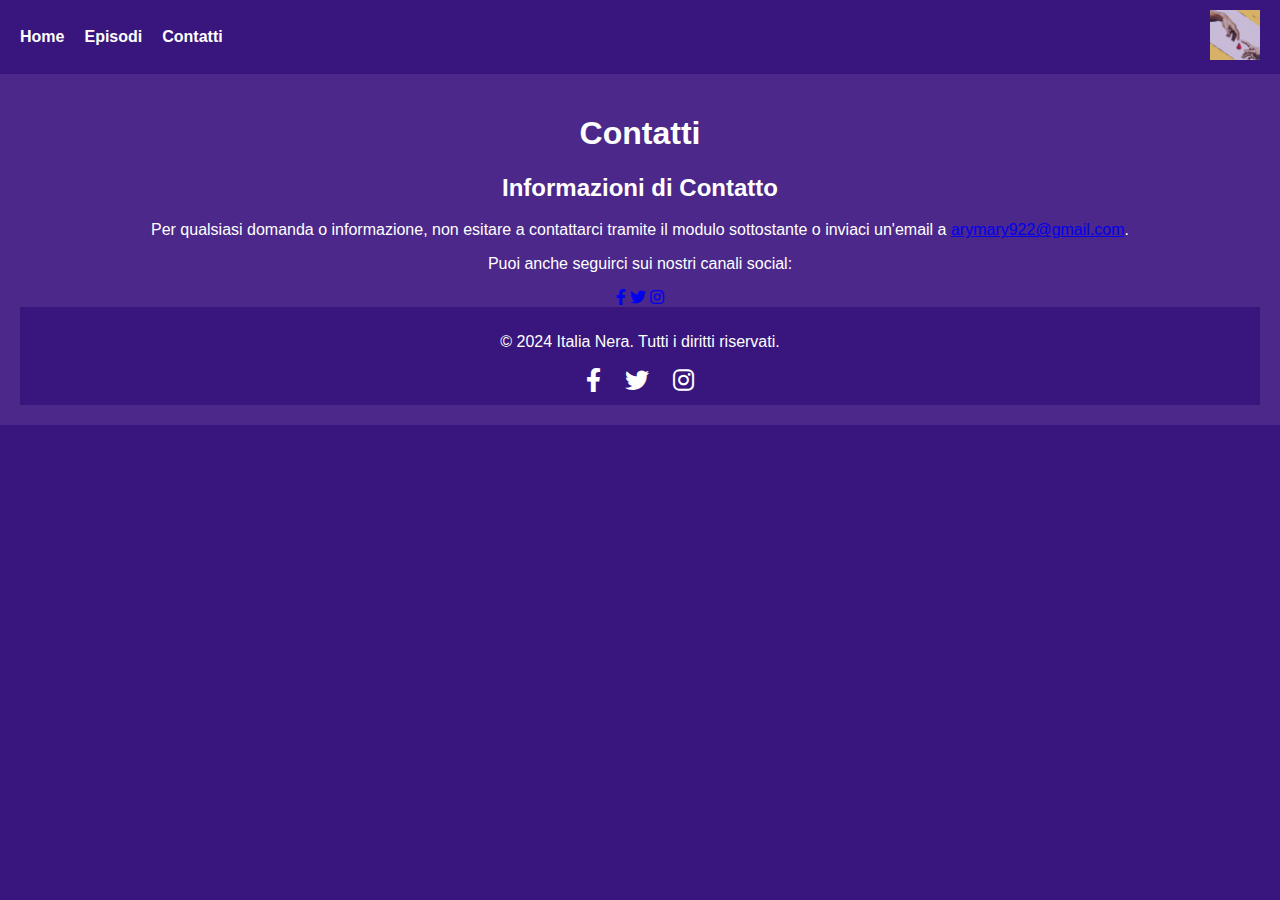
<file: contatti.html>
<!DOCTYPE html>
<html lang="it">
<head>
    <meta charset="UTF-8">
    <meta name="viewport" content="width=device-width, initial-scale=1.0">
    <title>Contatti - Italia Nera</title>
    <link rel="stylesheet" href="css/styles.css">
    <link rel="stylesheet" href="https://cdnjs.cloudflare.com/ajax/libs/font-awesome/6.0.0-beta3/css/all.min.css">
</head>
<body>
    <header>
        <nav>
            <ul>
                <li><a href="index.html">Home</a></li>
                <li><a href="episodi.html">Episodi</a></li>
                <li><a href="contatti.html">Contatti</a></li>
            </ul>
        </nav>
        <div class="logo">
            <img src="assets/logo.png" alt="Logo" class="logo-img">
        </div>
    </header>

    <section class="content">
        <h1>Contatti</h1>
        
        <section class="contact-info">
            <h2>Informazioni di Contatto</h2>
            <p>Per qualsiasi domanda o informazione, non esitare a contattarci tramite il modulo sottostante o inviaci un'email a <a href="mailto:arymary922@gmail.com">arymary922@gmail.com</a>.</p>
            <p>Puoi anche seguirci sui nostri canali social:</p>
            <div class="social-icons">
                <a href="#"><i class="fab fa-facebook-f"></i></a>
                <a href="#"><i class="fab fa-twitter"></i></a>
                <a href="#"><i class="fab fa-instagram"></i></a>
            </div>
        </section>
    <footer>
        <p>&copy; 2024 Italia Nera. Tutti i diritti riservati.</p>
        <div class="social-icons">
            <a href="#"><i class="fab fa-facebook-f"></i></a>
            <a href="#"><i class="fab fa-twitter"></i></a>
            <a href="#"><i class="fab fa-instagram"></i></a>
        </div>
    </footer>
</body>
</html>
</file>
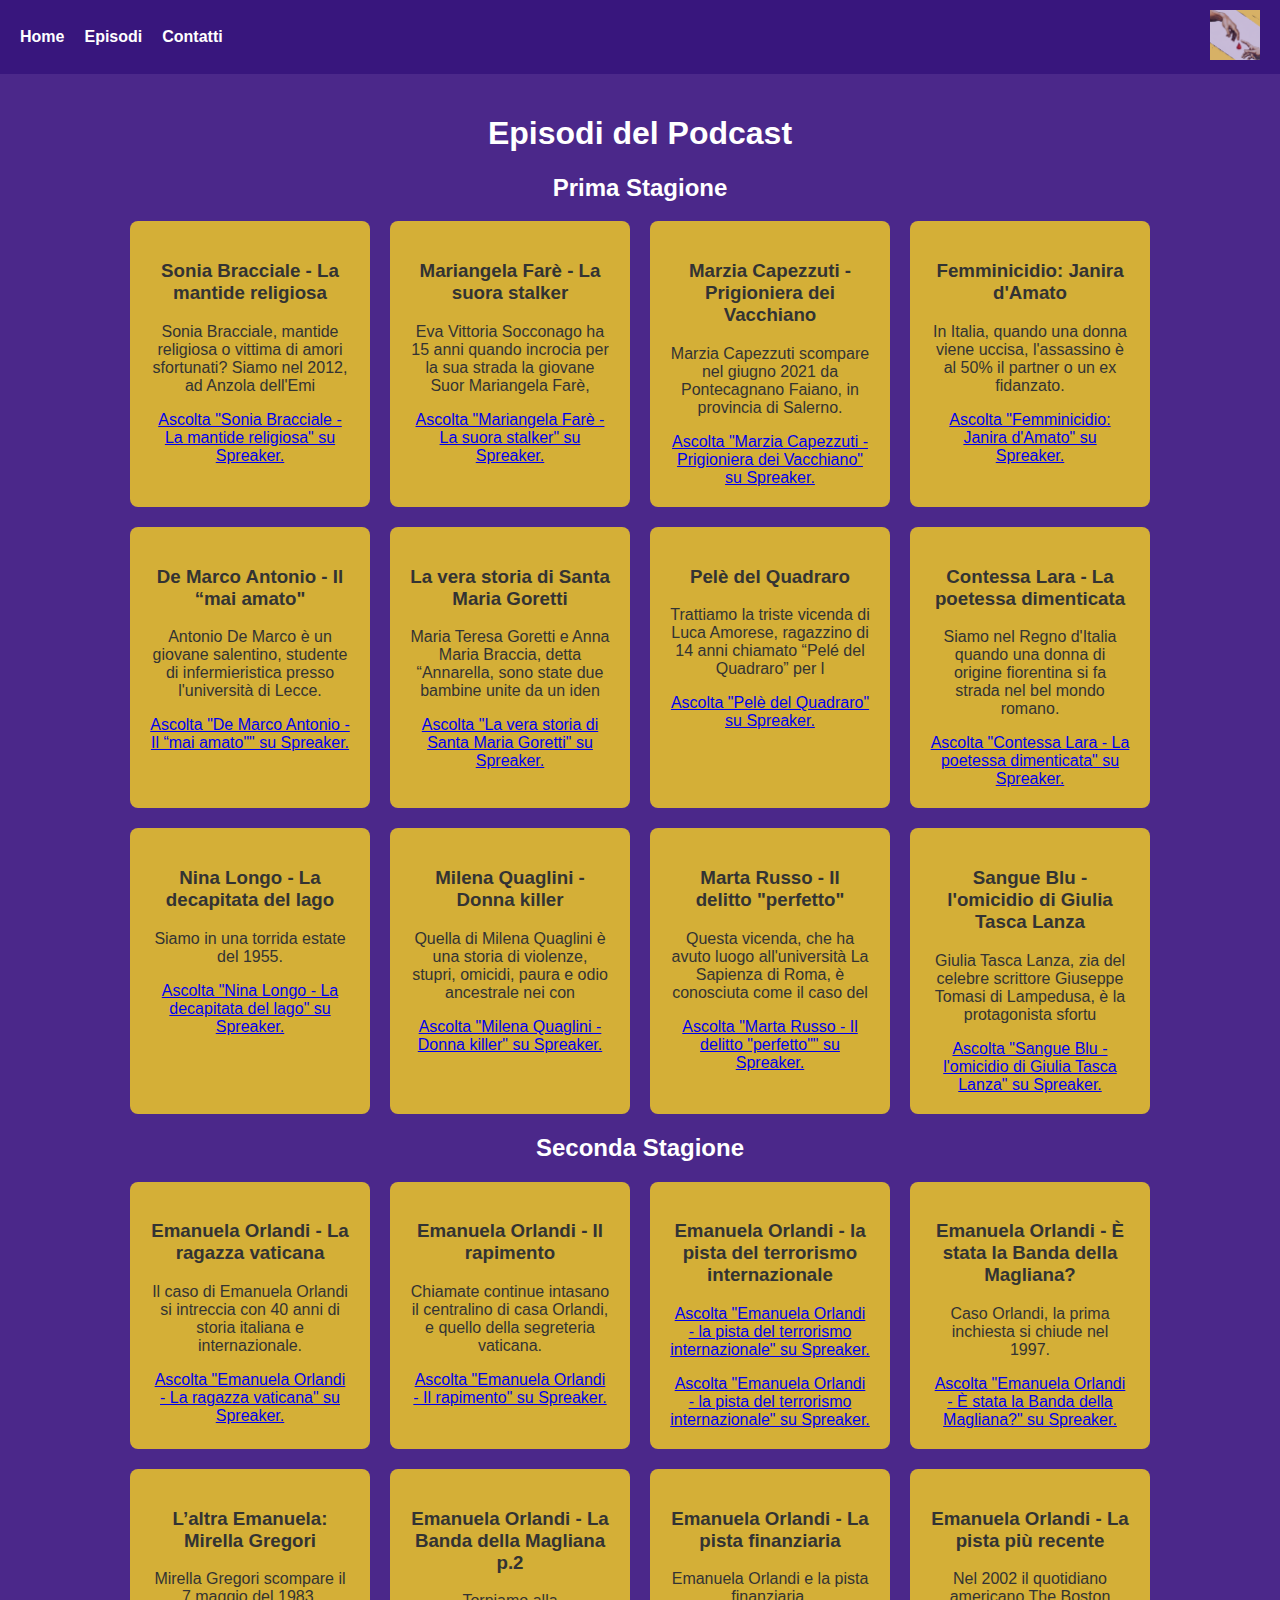
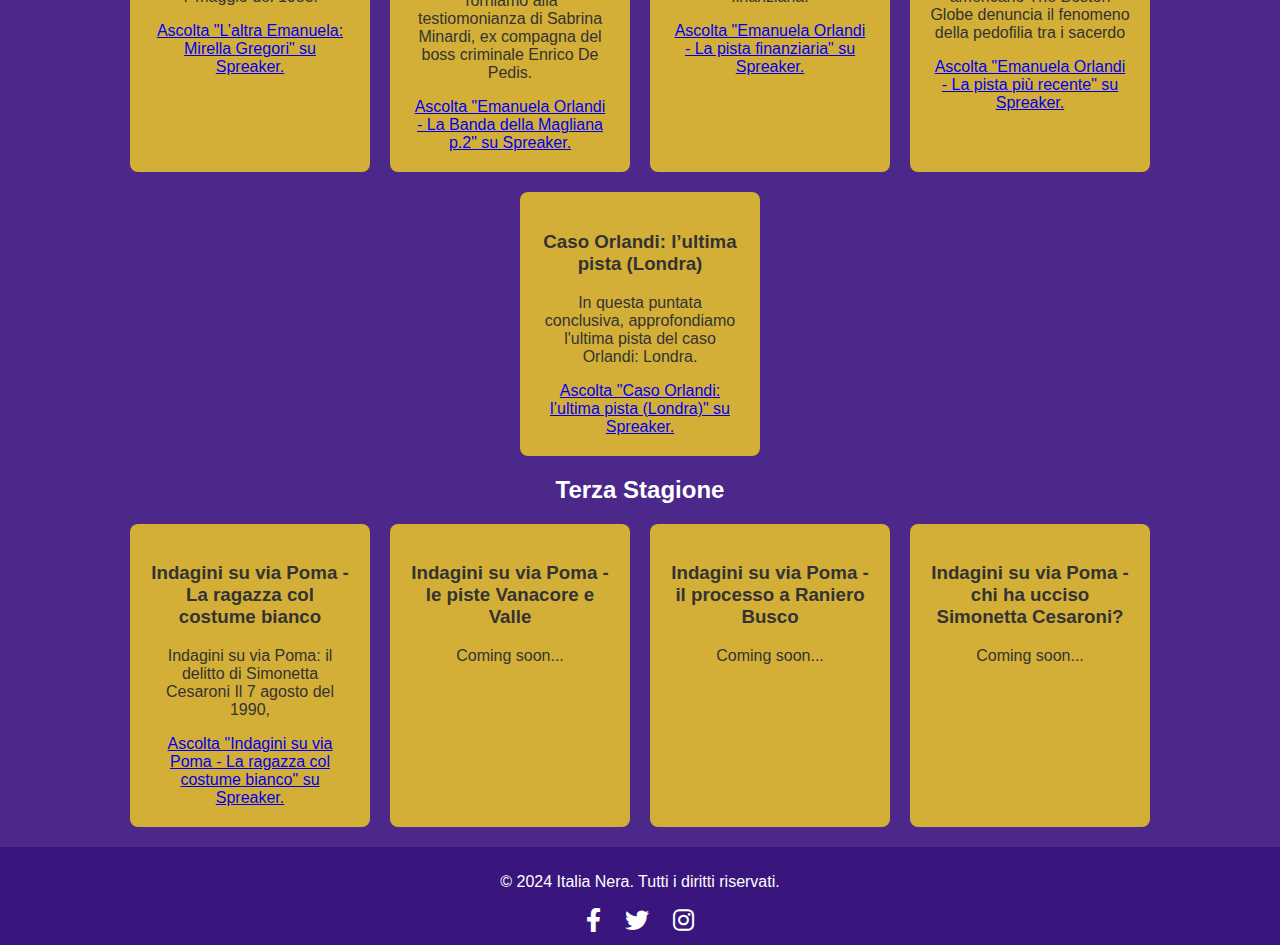
<file: episodi.html>
<!DOCTYPE html>
<html lang="it">
<head>
    <meta charset="UTF-8">
    <meta name="viewport" content="width=device-width, initial-scale=1.0">
    <title>Episodi - Italia Nera</title>
    <link rel="stylesheet" href="css/styles.css">
    <link rel="stylesheet" href="https://cdnjs.cloudflare.com/ajax/libs/font-awesome/6.0.0-beta3/css/all.min.css">
</head>
<body>
    <header>
        <nav>
            <ul>
                <li><a href="index.html">Home</a></li>
                <li><a href="episodi.html">Episodi</a></li>
                <li><a href="contatti.html">Contatti</a></li>
            </ul>
        </nav>
        <div class="logo">
            <img src="assets/logo.png" alt="Logo" class="logo-img">
        </div>
    </header>

    <section class="content">
        <h1>Episodi del Podcast</h1>
        
        <!-- Prima Stagione -->
        <section class="season">
            <h2>Prima Stagione</h2>
            <div class="episodes">
                <div class="episode-card">
                    <h3>Sonia Bracciale - La mantide religiosa</h3>
                    <p>Sonia Bracciale, mantide religiosa o vittima di amori sfortunati? Siamo nel 2012, ad Anzola dell'Emilia, quando Dino Reatti viene brutalmente assassinato da due uomini giunti fino al suo casale per dargli una "sonora mazziata". I due carnefici condividono l'amore verso una stessa donna, che risponde al nome di Sonia Bracciale, moglie di Dino Reatti. Che sia lei la mandante dell'omicidio?</p>
                    <a class="spreaker-player" href="https://www.spreaker.com/episode/sonia-bracciale-la-mantide-religiosa--51726837" data-resource="episode_id=51726837" data-width="100%" data-height="200px" data-theme="light" data-playlist="false" data-playlist-continuous="false" data-chapters-image="true" data-episode-image-position="right" data-hide-logo="false" data-hide-likes="false" data-hide-comments="false" data-hide-sharing="false" data-hide-download="true">Ascolta "Sonia Bracciale - La mantide religiosa" su Spreaker.</a>
                </div>
                <div class="episode-card">
                    <h3>Mariangela Farè - La suora stalker</h3>
                    <p>Eva Vittoria Socconago ha 15 anni quando incrocia per la sua strada la giovane Suor Mariangela Farè, 38enne sprintosa che rianima l'oratorio Sant'Edoardo di Busto Arsizio. Tra le due nasce un rapporto stretto, fatto di confidenze e giochi segreti; un rapporto che Suor Mariangela descrive come quello tra due "best friends". Eva, però, cambia: si allontana dai genitori e dalle amiche, smette di frequentare i ragazzi. Tutto questo per il volere di una persona a lei molto vicina, e che su di lei ha un potere immenso: Suor Mariangela. Il 21 giugno del 2011 Eva si toglie la vita senza lasciare nessuna spiegazione.</p>
                    <a class="spreaker-player" href="https://www.spreaker.com/episode/mariangela-fare-la-suora-stalker--51780753" data-resource="episode_id=51780753" data-width="100%" data-height="200px" data-theme="light" data-playlist="false" data-playlist-continuous="false" data-chapters-image="true" data-episode-image-position="right" data-hide-logo="false" data-hide-likes="false" data-hide-comments="false" data-hide-sharing="false" data-hide-download="true">Ascolta "Mariangela Farè - La suora stalker" su Spreaker.</a>
                </div>
                <div class="episode-card">
                    <h3>Marzia Capezzuti - Prigioniera dei Vacchiano</h3>
                    <p>Marzia Capezzuti scompare nel giugno 2021 da Pontecagnano Faiano, in provincia di Salerno. La ragazza è affetta da un ritardo mentale di tipo medio e per questo percepisce una pensione di invalidità. Sarà proprio questa pensione a far sospettare agli inquirenti che la ragazza sia stata uccisa dai Vacchiano, la famiglia del ragazzo di Marzia.</p>
                    <a class="spreaker-player" href="https://www.spreaker.com/episode/marzia-capezzuti-prigioniera-dei-vacchiano--51867181" data-resource="episode_id=51867181" data-width="100%" data-height="200px" data-theme="light" data-playlist="false" data-playlist-continuous="false" data-chapters-image="true" data-episode-image-position="right" data-hide-logo="false" data-hide-likes="false" data-hide-comments="false" data-hide-sharing="false" data-hide-download="true">Ascolta "Marzia Capezzuti - Prigioniera dei Vacchiano" su Spreaker.</a>
                </div>
                <div class="episode-card">
                    <h3>Femminicidio: Janira d'Amato</h3>
                    <p>In Italia, quando una donna viene uccisa, l'assassino è al 50% il partner o un ex fidanzato. In questo episodio, raccontiamo la triste vicenda del femminicidio di Janira D'amato. Questa ragazza aveva appena ventuno anni quando è stata uccisa dal suo ex Alessio Alamia. Ripercorriamo la storia di un amore malato che ha portato alla morte di un'innocente, ritenuta però "colpevole" per aver detto di no ed inseguito il suo sogno di diventare pasticciera.</p>
                    <a class="spreaker-player" href="https://www.spreaker.com/episode/femminicidio-janira-d-amato--51984240" data-resource="episode_id=51984240" data-width="100%" data-height="200px" data-theme="light" data-playlist="false" data-playlist-continuous="false" data-chapters-image="true" data-episode-image-position="right" data-hide-logo="false" data-hide-likes="false" data-hide-comments="false" data-hide-sharing="false" data-hide-download="true">Ascolta "Femminicidio: Janira d&#39;Amato" su Spreaker.</a>
                </div>
                <div class="episode-card">
                    <h3>De Marco Antonio - Il “mai amato"</h3>
                    <p>Antonio De Marco è un giovane salentino, studente di infermieristica presso l'università di Lecce. È un ragazzo solitario, con la passione per i manga e pochi amici con cui uscire. Ma soprattutto, Antonio De Marco non è mai stato amato da nessuna ragazza. È questo che scatenerà il suo furore contro una coppia di sua conoscenza...</p>
                    <a class="spreaker-player" href="https://www.spreaker.com/episode/de-marco-antonio-il-mai-amato--52112459" data-resource="episode_id=52112459" data-width="100%" data-height="200px" data-theme="light" data-playlist="false" data-playlist-continuous="false" data-chapters-image="true" data-episode-image-position="right" data-hide-logo="false" data-hide-likes="false" data-hide-comments="false" data-hide-sharing="false" data-hide-download="true">Ascolta "De Marco Antonio - Il “mai amato&quot;" su Spreaker.</a>
                </div>
                <div class="episode-card">
                    <h3>La vera storia di Santa Maria Goretti</h3>
                    <p>Maria Teresa Goretti e Anna Maria Braccia, detta “Annarella, sono state due bambine unite da un identico, triste, destino. Se però l’una è ricordata perché dichiarata “santa”, la vicenda di Annarella è sprofondata nell’oblio...</p>
                    <a class="spreaker-player" href="https://www.spreaker.com/episode/la-vera-storia-di-santa-maria-goretti--52231115" data-resource="episode_id=52231115" data-width="100%" data-height="200px" data-theme="light" data-playlist="false" data-playlist-continuous="false" data-chapters-image="true" data-episode-image-position="right" data-hide-logo="false" data-hide-likes="false" data-hide-comments="false" data-hide-sharing="false" data-hide-download="true">Ascolta "La vera storia di Santa Maria Goretti" su Spreaker.</a>
                </div>
                <div class="episode-card">
                    <h3>Pelè del Quadraro</h3>
                    <p>Trattiamo la triste vicenda di Luca Amorese, ragazzino di 14 anni chiamato “Pelé del Quadraro” per la somiglianza fisica con il noto campione, con cui aveva in comune anche un grande talento per il calcio.</p>
                    <a class="spreaker-player" href="https://www.spreaker.com/episode/pele-del-quadraro--52503621" data-resource="episode_id=52503621" data-width="100%" data-height="200px" data-theme="light" data-playlist="false" data-playlist-continuous="false" data-chapters-image="true" data-episode-image-position="right" data-hide-logo="false" data-hide-likes="false" data-hide-comments="false" data-hide-sharing="false" data-hide-download="true">Ascolta "Pelè del Quadraro" su Spreaker.</a>
                </div>
                <div class="episode-card">
                    <h3>Contessa Lara - La poetessa dimenticata</h3>
                    <p>Siamo nel Regno d'Italia quando una donna di origine fiorentina si fa strada nel bel mondo romano. E' la Contessa Lara, nome sotto cui si cela l'identità di Evelina Cattermole. Poetessa, giornalista mondana, donna dal grande fascino, Evelina Cattermole ha già fatto strage di cuori quando arriva a Roma nel 1886. Alla fine, però, la sua natura vitale verrà stroncata da una terribile vicenda...</p>
                    <a class="spreaker-player" href="https://www.spreaker.com/episode/contessa-lara-la-poetessa-dimenticata--52571784" data-resource="episode_id=52571784" data-width="100%" data-height="200px" data-theme="light" data-playlist="false" data-playlist-continuous="false" data-chapters-image="true" data-episode-image-position="right" data-hide-logo="false" data-hide-likes="false" data-hide-comments="false" data-hide-sharing="false" data-hide-download="true">Ascolta "Contessa Lara - La poetessa dimenticata" su Spreaker.</a>
                </div>
                <div class="episode-card">
                    <h3>Nina Longo - La decapitata del lago</h3>
                    <p>Siamo in una torrida estate del 1955. Vicino al lago di Albano viene ritrovato il cadavere di una giovane donna. Ma c'è un particolare che terrorizza coloro che lo ritrovano: il corpo è mutilato alla testa. Chi è questa donna che verrà agli onori della cronaca con il soprannome di "decapitata del lago"? E chi è il suo assassino? Se alla prima domanda si è trovata una risposta, alla seconda ancora no...</p>
                    <a class="spreaker-player" href="https://www.spreaker.com/episode/nina-longo-la-decapitata-del-lago--52637359" data-resource="episode_id=52637359" data-width="100%" data-height="200px" data-theme="light" data-playlist="false" data-playlist-continuous="false" data-chapters-image="true" data-episode-image-position="right" data-hide-logo="false" data-hide-likes="false" data-hide-comments="false" data-hide-sharing="false" data-hide-download="true">Ascolta "Nina Longo - La decapitata del lago" su Spreaker.</a>
                </div>
                <div class="episode-card">
                    <h3>Milena Quaglini - Donna killer</h3>
                    <p>Quella di Milena Quaglini è una storia di violenze, stupri, omicidi, paura e odio ancestrale nei confronti dell'altro sesso. Mario, Angelo e il signor Giusto, tre uomini vittime della violenza della killer-Millena, così efferata eppure così lucida prima e dopo l'atto criminoso. Ma cos'ha spinto questa donna minuta e graziosa a macchiarsi di tali atrocità?</p>
                    <a class="spreaker-player" href="https://www.spreaker.com/episode/milena-quaglini-donna-killer--52784990" data-resource="episode_id=52784990" data-width="100%" data-height="200px" data-theme="light" data-playlist="false" data-playlist-continuous="false" data-chapters-image="true" data-episode-image-position="right" data-hide-logo="false" data-hide-likes="false" data-hide-comments="false" data-hide-sharing="false" data-hide-download="true">Ascolta "Milena Quaglini - Donna killer" su Spreaker.</a>
                </div>
                <div class="episode-card">
                    <h3>Marta Russo - Il delitto "perfetto"</h3>
                    <p>Questa vicenda, che ha avuto luogo all'università La Sapienza di Roma, è conosciuta come il caso del "Delitto Perfetto". Una ragazza, Marta Russo, sarebbe morta perché due assistenti di Filosofia del Diritto avrebbero voluto provare a compiere un omicidio senza lasciare tracce. Eppure, più che di un delitto perfetto, qui sembra che ci si trovi davanti a un omicidio incomprensibile.</p>
                    <a class="spreaker-player" href="https://www.spreaker.com/episode/marta-russo-il-delitto-perfetto--53173965" data-resource="episode_id=53173965" data-width="100%" data-height="200px" data-theme="light" data-playlist="false" data-playlist-continuous="false" data-chapters-image="true" data-episode-image-position="right" data-hide-logo="false" data-hide-likes="false" data-hide-comments="false" data-hide-sharing="false" data-hide-download="true">Ascolta "Marta Russo - Il delitto &quot;perfetto&quot;" su Spreaker.</a>
                </div>
                <div class="episode-card">
                    <h3>Sangue Blu - l'omicidio di Giulia Tasca Lanza</h3>
                    <p>Giulia Tasca Lanza, zia del celebre scrittore Giuseppe Tomasi di Lampedusa, è la protagonista sfortunata di questa storia. Un triangolo di sangue "blu" che ha fatto scalpore tra i giornali dell'epoca e che è arrivato a coinvolgere anche gli stessi regnanti, Vittorio Emanuele III e la consorte Elena di Montenegro.</p>
                    <a class="spreaker-player" href="https://www.spreaker.com/episode/sangue-blu-l-omicidio-di-giulia-tasca-lanza--53371118" data-resource="episode_id=53371118" data-width="100%" data-height="200px" data-theme="light" data-playlist="false" data-playlist-continuous="false" data-chapters-image="true" data-episode-image-position="right" data-hide-logo="false" data-hide-likes="false" data-hide-comments="false" data-hide-sharing="false" data-hide-download="true">Ascolta "Sangue Blu - l&#39;omicidio di Giulia Tasca Lanza" su Spreaker.</a>
                </div>
            </div>
        </section>

        <!-- Seconda Stagione -->
        <section class="season">
            <h2>Seconda Stagione</h2>
            <div class="episodes">
                <div class="episode-card">
                    <h3>Emanuela Orlandi - La ragazza vaticana</h3>
                    <p>Il caso di Emanuela Orlandi si intreccia con 40 anni di storia italiana e internazionale. Siamo in una calda estate del 1983 quando una quindicenne, cittadina vaticana, scompare nel nulla. Ancora oggi, i familiari lottano per scoprire la verità su quello che le è successo. Dov'è Emanuela? In questo primo episodio ripercorriamo gli eventi che si sono succeduti dal giorno nel sua scomparsa.</p>
                    <a class="spreaker-player" href="https://www.spreaker.com/episode/emanuela-orlandi-la-ragazza-vaticana--54023123" data-resource="episode_id=54023123" data-width="100%" data-height="200px" data-theme="light" data-playlist="false" data-playlist-continuous="false" data-chapters-image="true" data-episode-image-position="right" data-hide-logo="false" data-hide-likes="false" data-hide-comments="false" data-hide-sharing="false" data-hide-download="true">Ascolta "Emanuela Orlandi - La ragazza vaticana" su Spreaker.</a>
                </div>
                <div class="episode-card">
                    <h3>Emanuela Orlandi - Il rapimento</h3>
                    <p>Chiamate continue intasano il centralino di casa Orlandi, e quello della segreteria vaticana. Tra mitomani e depistatori, si staglia la figura di un uomo dall'accento anglosassone: l'Americano. 
                        L'uomo sostiene di essere il sequestratore di Emanuela Orlandi, e chiede uno scambio con il terrorista Ali Agca. Ma non sarà l'unico a rivendicare il rapimento della ragazza...
                        L'ombra del terrorismo internazionale si staglia sul caso Orlandi, e il primo ad esserne convinto è Papa Giovanni Paolo II. 
                        Tra "Lupi Grigi", "Fronte Turkesh" e criminalità organizzata, la scomparsa di Emanuela Orlandi inizia ad intrecciarsi con la Storia degli anni Ottanta. </p>
                    <a class="spreaker-player" href="https://www.spreaker.com/episode/emanuela-orlandi-il-rapimento--54092009" data-resource="episode_id=54092009" data-width="100%" data-height="200px" data-theme="light" data-playlist="false" data-playlist-continuous="false" data-chapters-image="true" data-episode-image-position="right" data-hide-logo="false" data-hide-likes="false" data-hide-comments="false" data-hide-sharing="false" data-hide-download="true">Ascolta "Emanuela Orlandi - Il rapimento" su Spreaker.</a>
                </div>
                <div class="episode-card">
                    <h3>Emanuela Orlandi - la pista del terrorismo internazionale</h3>
                    <p><a class="spreaker-player" href="https://www.spreaker.com/episode/emanuela-orlandi-la-pista-del-terrorismo-internazionale--54254758" data-resource="episode_id=54254758" data-width="100%" data-height="200px" data-theme="light" data-playlist="false" data-playlist-continuous="false" data-chapters-image="true" data-episode-image-position="right" data-hide-logo="false" data-hide-likes="false" data-hide-comments="false" data-hide-sharing="false" data-hide-download="true">Ascolta "Emanuela Orlandi - la pista del terrorismo internazionale" su Spreaker.</a></p>
                    <a class="spreaker-player" href="https://www.spreaker.com/episode/emanuela-orlandi-la-pista-del-terrorismo-internazionale--54254758" data-resource="episode_id=54254758" data-width="100%" data-height="200px" data-theme="light" data-playlist="false" data-playlist-continuous="false" data-chapters-image="true" data-episode-image-position="right" data-hide-logo="false" data-hide-likes="false" data-hide-comments="false" data-hide-sharing="false" data-hide-download="true">Ascolta "Emanuela Orlandi - la pista del terrorismo internazionale" su Spreaker.</a>
                </div>
                <div class="episode-card">
                    <h3>Emanuela Orlandi - È stata la Banda della Magliana?</h3>
                    <p>Caso Orlandi, la prima inchiesta si chiude nel 1997. Nel 2005, però, una chiamata anonima alla redazione di Chi l'ha visto? cambia le carte in tavola. "Per risolvere il caso di Emanuela Orlandi, andate a vedere chi è sepolto nella basilica di Sant'Apollinare". Il corpo sepolto nella basilica è quello del boss criminale Enrico de Pedis, capo della Banda della Magliana. La sua ex compagna Sabrina Minardi accusa l'uomo, oramai morto, di essere coinvolto nel caso della scomparsa di Emanuela. Sarà proprio così? Tuttora quella della Banda della Magliana rimane una delle piste più accreditate per il mistero della scomparsa di Emanuela Orlandi.</p>
                    <a class="spreaker-player" href="https://www.spreaker.com/episode/emanuela-orlandi-e-stata-la-banda-della-magliana--55997097" data-resource="episode_id=55997097" data-width="100%" data-height="200px" data-theme="light" data-playlist="false" data-playlist-continuous="false" data-chapters-image="true" data-episode-image-position="right" data-hide-logo="false" data-hide-likes="false" data-hide-comments="false" data-hide-sharing="false" data-hide-download="true">Ascolta "Emanuela Orlandi - È stata la Banda della Magliana?" su Spreaker.</a>
                </div>
                <div class="episode-card">
                    <h3>L’altra Emanuela: Mirella Gregori</h3>
                    <p>Mirella Gregori scompare il 7 maggio del 1983. Poco più di un mese dopo, il 22 giugno, è la volta di Emanuela Orlandi. Ancora oggi si pensa che possa esserci un legame tra i due casi. Se però del caso Orlandi si è parlato moltissimo, quello di Mirella Gregori riemerge spesso solo come corollario del primo. Ed è per questo che Mirella è stata definita "l'altra Emanuela".</p>
                    <a class="spreaker-player" href="https://www.spreaker.com/episode/l-altra-emanuela-mirella-gregori--56086700" data-resource="episode_id=56086700" data-width="100%" data-height="200px" data-theme="light" data-playlist="false" data-playlist-continuous="false" data-chapters-image="true" data-episode-image-position="right" data-hide-logo="false" data-hide-likes="false" data-hide-comments="false" data-hide-sharing="false" data-hide-download="true">Ascolta "L’altra Emanuela: Mirella Gregori" su Spreaker.</a>
                </div>
                <div class="episode-card">
                    <h3>Emanuela Orlandi - La Banda della Magliana p.2</h3>
                    <p>Torniamo alla testiomonianza di Sabrina Minardi, ex compagna del boss criminale Enrico De Pedis. La donna punta il dito su Renatino e il suo autista, Sergio Virtù, ma ammette di aver avuto anche lei stessa un ruolo fondamentale nella sparizione di Emanuela Orlandi. Nel 2008 si reca dagli inquirenti per dare la sua prima versione, ma poi la cambierà diverse volte, tanto da compromettere la sua credibilità. Intanto, un altro personaggio emerge dalla penombra per reclamare la sua colpevolezza: Marco Fassoni Accetti. Fotografo, esibizionista e, forse, la voce dell'amerikano. </p>
                    <a class="spreaker-player" href="https://www.spreaker.com/episode/emanuela-orlandi-la-banda-della-magliana-p-2--56308493" data-resource="episode_id=56308493" data-width="100%" data-height="200px" data-theme="light" data-playlist="false" data-playlist-continuous="false" data-chapters-image="true" data-episode-image-position="right" data-hide-logo="false" data-hide-likes="false" data-hide-comments="false" data-hide-sharing="false" data-hide-download="true">Ascolta "Emanuela Orlandi - La Banda della Magliana p.2" su Spreaker.</a>
                </div>
                <div class="episode-card">
                    <h3>Emanuela Orlandi - La pista finanziaria</h3>
                    <p>Emanuela Orlandi e la pista finanziaria. Un'ipotesi molto discussa e vagliata anche dal compianto Andrea Purgatori, che per anni si è occupato del caso Orlandi.
                        Cosa può esserci in comune tra la sparizione di una quindicenne, lo scandalo Sindona e il crack del Banco Ambrosiano? La risposta risiede nel Vaticano, e in particolare in un istituito piuttosto controverso di sua proprietà: lo Ior, in quegli anni gestito da monsignor Paul Casimir Marcinkus. 
                        In questo ottavo episodio del podcast dedicato ad Emanuela Orlandi, ripercorriamo la carriera ecclesiastica del controverso arcivescovo americano e i suoi legami con Michele Sindona e Roberto Calvi. E torniamo a parlare della Banda della Magliana e di Enrico De Pedis, in quanto la pista finanziaria del caso Orlandi si ricollega proprio al noto boss criminale romano. </p>
                    <a class="spreaker-player" href="https://www.spreaker.com/episode/emanuela-orlandi-la-pista-finanziaria--56626890" data-resource="episode_id=56626890" data-width="100%" data-height="200px" data-theme="light" data-playlist="false" data-playlist-continuous="false" data-chapters-image="true" data-episode-image-position="right" data-hide-logo="false" data-hide-likes="false" data-hide-comments="false" data-hide-sharing="false" data-hide-download="true">Ascolta "Emanuela Orlandi - La pista finanziaria" su Spreaker.</a>
                </div>
                <div class="episode-card">
                    <h3>Emanuela Orlandi - La pista più recente</h3>
                    <p>Nel 2002 il quotidiano americano The Boston Globe denuncia il fenomeno della pedofilia tra i sacerdoti della diocesi di Boston. Il caso, chiamato "Spotlight", si espande dagli Usa fino in Europa, dove vengono scoperti (e ri-scoperti) numerosi casi di abusi sessuali da parte del clero su minorenni. Si inizia a pensare che anche Emanuela Orlandi possa essere stata vittima di molestie in Vaticano. Per un po' queste rimangono soltanto illazioni, ma poi un'amica di Emanuela rivela un segreto sconcertante...
                        Ad oggi, la pista della pedofilia in Vaticano è tra le più attendibili per il caso della scomparsa di Emanuela Orlandi. 
                         </p>
                    <a class="spreaker-player" href="https://www.spreaker.com/episode/emanuela-orlandi-la-pista-piu-recente--57015322" data-resource="episode_id=57015322" data-width="100%" data-height="200px" data-theme="light" data-playlist="false" data-playlist-continuous="false" data-chapters-image="true" data-episode-image-position="right" data-hide-logo="false" data-hide-likes="false" data-hide-comments="false" data-hide-sharing="false" data-hide-download="true">Ascolta "Emanuela Orlandi - La pista più recente" su Spreaker.</a>
                </div>
                <div class="episode-card">
                    <h3>Caso Orlandi: l’ultima pista (Londra)</h3>
                    <p>In questa puntata conclusiva, approfondiamo l'ultima pista del caso Orlandi: Londra. Secondo quanto si evince dal documento reso noto dal giornalista Emiliano Fittipaldi, il Vaticano avrebbe sostenuto delle spese per il trasferimento e il mantenimento della cittadina Emanuela Orlandi proprio nella capitale londinese. Inoltre, nel blog Notte Criminale, Ambrosini traccia un legame tra i NAR, Massimo Carminati, e la scomparsa della ragazza. Il "bendato" potrebbe essere a conoscenza della sorte della cittadina vaticana poiché in possesso di alcuni scottanti documenti, trafugati durante il suo leggendario colpo al caveau della banca del Tribunale di Roma.</p>
                    <a class="spreaker-player" href="https://www.spreaker.com/episode/caso-orlandi-l-ultima-pista-londra--57447388" data-resource="episode_id=57447388" data-width="100%" data-height="200px" data-theme="light" data-playlist="false" data-playlist-continuous="false" data-chapters-image="true" data-episode-image-position="right" data-hide-logo="false" data-hide-likes="false" data-hide-comments="false" data-hide-sharing="false" data-hide-download="true">Ascolta "Caso Orlandi: l’ultima pista (Londra)" su Spreaker.</a>
                </div>
            </div>
        </section>

        <!-- Terza Stagione -->
        <section class="season">
            <h2>Terza Stagione</h2>
            <div class="episodes">
                <div class="episode-card">
                    <h3>Indagini su via Poma - La ragazza col costume bianco</h3>
                    <p>Indagini su via Poma: il delitto di Simonetta Cesaroni
                        Il 7 agosto del 1990, Roma fu scossa da un crimine efferato che ancora oggi rimane avvolto nel mistero. Simonetta Cesaroni, una giovane di soli 20 anni, fu trovata brutalmente assassinata negli uffici degli Ostelli per la Gioventù di via Poma 2.
                        Quello su via Poma è il primo caso che verrà affrontato nella terza stagione di Italia Nera - Il Male nel Belpaese, dedicata ai crimini avvenuti in estate.
                        Esploreremo i dettagli agghiaccianti di questo caso, le indagini, i sospetti e le teorie che hanno alimentato un enigma che resta irrisolto: chi ha ucciso Simonetta Cesaroni? </p>
                    <a class="spreaker-player" href="https://www.spreaker.com/episode/indagini-su-via-poma-la-ragazza-col-costume-bianco--60600580" data-resource="episode_id=60600580" data-width="100%" data-height="200px" data-theme="light" data-playlist="false" data-playlist-continuous="false" data-chapters-image="true" data-episode-image-position="right" data-hide-logo="false" data-hide-likes="false" data-hide-comments="false" data-hide-sharing="false" data-hide-download="true">Ascolta "Indagini su via Poma - La ragazza col costume bianco" su Spreaker.</a>
                </div>
                <div class="episode-card">
                    <h3>Indagini su via Poma - le piste Vanacore e Valle</h3>
                    <p>Coming soon...</p>
                </div>
                <div class="episode-card">
                    <h3>Indagini su via Poma - il processo a Raniero Busco</h3>
                    <p>Coming soon...</p>
                </div>
                <div class="episode-card">
                    <h3>Indagini su via Poma - chi ha ucciso Simonetta Cesaroni?</h3>
                    <p>Coming soon...</p>
                </div>
            </div>
        </section>
    </section>

    <footer>
        <p>&copy; 2024 Italia Nera. Tutti i diritti riservati.</p>
        <div class="social-icons">
            <a href="#"><i class="fab fa-facebook-f"></i></a>
            <a href="#"><i class="fab fa-twitter"></i></a>
            <a href="#"><i class="fab fa-instagram"></i></a>
        </div>
    </footer>
    <script async src="https://widget.spreaker.com/widgets.js"></script>
    <script>
        document.addEventListener('DOMContentLoaded', function() {
            const maxCharacters = 100;
            const episodeCards = document.querySelectorAll('.episode-card p');
            
            episodeCards.forEach(p => {
                if (p.textContent.length > maxCharacters) {
                    let truncatedText = p.textContent.slice(0, maxCharacters);
                    let lastPeriodIndex = truncatedText.lastIndexOf('.');
                    if (lastPeriodIndex > 0) {
                        truncatedText = truncatedText.slice(0, lastPeriodIndex + 1);
                    }
                    p.textContent = truncatedText;
                }
            });
        });
    </script>
</body>
</html>
</file>
<file: css/styles.css>
body {
    font-family: Arial, sans-serif;
    margin: 0;
    padding: 0;
    background-color: #38167D;
    color: #fff;
}

header {
    background-color: #38167D;
    padding: 10px 20px;
    display: flex;
    justify-content: space-between;
    align-items: center;
}

.logo-img {
    width: 50px; 
    height: auto; 
}


nav ul {
    list-style: none;
    padding: 0;
    margin: 0;
    display: flex;
    gap: 20px;
}

nav ul li a {
    color: #fff;
    text-decoration: none;
    font-weight: bold;
}

.hero {
    text-align: center;
    padding: 50px 20px;
    font-size: 40px;
}

.content {
    background-color: #4B288A;
    padding: 20px;
    text-align: center;
}
p.author{
    font-size: 25px;
}
p.callToAction{
    font-size: 30px;
}

.episodes {
    display: flex;
    flex-wrap: wrap;
    justify-content: center;
    gap: 20px;
}

.episode-card {
    background-color: #D4AF37;
    color: #333;
    padding: 20px;
    border-radius: 8px;
    width: 200px;
    text-align: center;
}

.episode-card img {
    width: 100%;
    border-radius: 8px;
}

footer {
    background-color: #38167D;
    padding: 10px 20px;
    text-align: center;
}
footer .social-icons {
    margin-top: 10px;
}

footer .social-icons a {
    margin: 0 10px;
    color: #fff;
    font-size: 24px;
    text-decoration: none;
}

footer .social-icons a:hover {
    color: #FFD700; /* Colore di hover per le icone */
}
</file>
